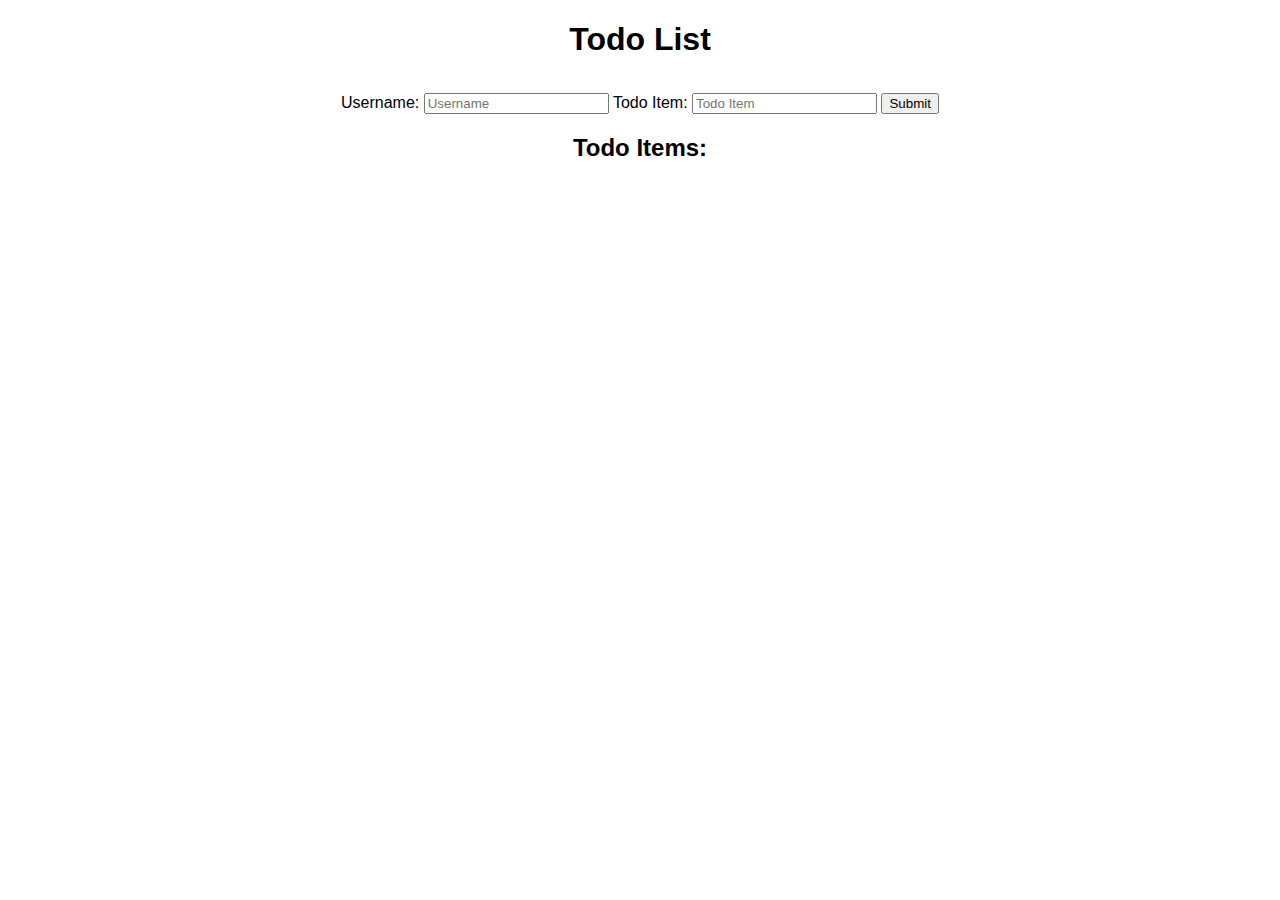
<file: 4-todo_list_dom/index.html>
<!DOCTYPE html>
<html lang="en">
<head>
    <meta charset="UTF-8">
    <meta name="viewport" content="width=device-width, initial-scale=1.0">
    <title>Todo List Project</title>
    <style>
        body {
            font-family: 'Trebuchet MS', 'Lucida Sans Unicode', 'Lucida Grande', 'Lucida Sans', Arial, sans-serif;
            text-align: center;
        }

        button {
            margin-top: 1em;
        }

        ul li {
            width: 70%;
            padding: 10px;
            margin-top: 3px;
            list-style: none;
            text-align: center;
            border: 3px solid lightgrey;
        }

    </style>
</head>
<body>
    <h1>Todo List</h1>
    <form action="/form_submitted" id="todoForm">
        <label for="username">Username: </label>
        <input type="text" name="username" id="username" placeholder="Username">
        <label for="todoItem">Todo Item: </label>
        <input type="text" name="todoItem" id="todoItem" placeholder="Todo Item">
        <button>Submit</button>
    </form>
    

    <h2>Todo Items: </h2>
    <ul id="todos"></ul>

    <script src="todos.js"></script>
</body>
</html>
</file>
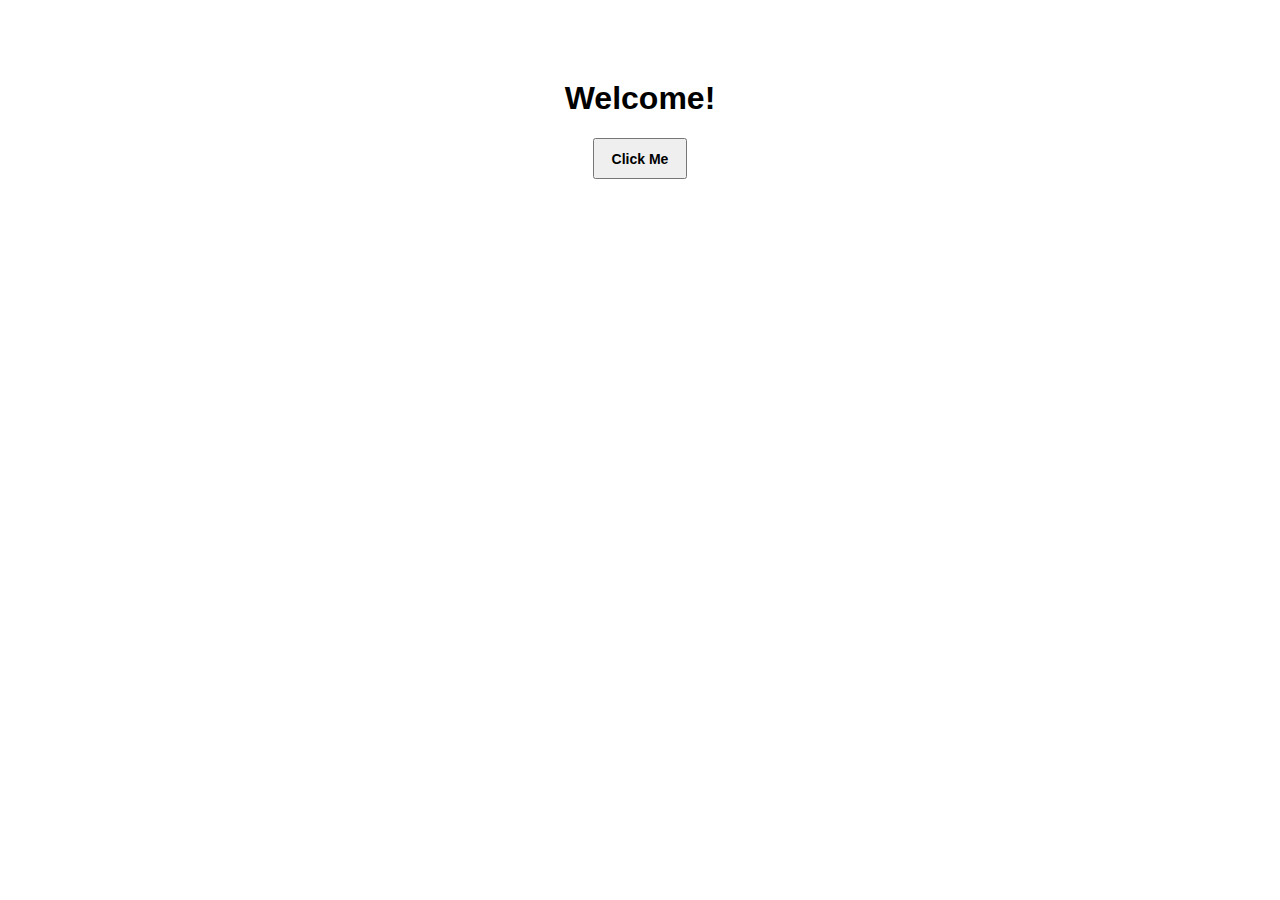
<file: 5-random_colors/index.html>
<!DOCTYPE html>
<html lang="en">
<head>
    <meta charset="UTF-8">
    <meta name="viewport" content="width=device-width, initial-scale=1.0">
    <title>Random Color Project</title>

    <style>
        body {
            font-family: 'Trebuchet MS', 'Lucida Sans Unicode', 'Lucida Grande', 'Lucida Sans', Arial, sans-serif;
            text-align: center;
            margin-top: 5rem;
        }
        button {
            padding: .75em 1.2em;
            font-size: .875em;
            font-weight: bold;
        }
    </style>
</head>
<body>
    <h1>Welcome!</h1>
    <button>Click Me</button>
    <script src="app.js"></script>
</body>
</html>
</file>
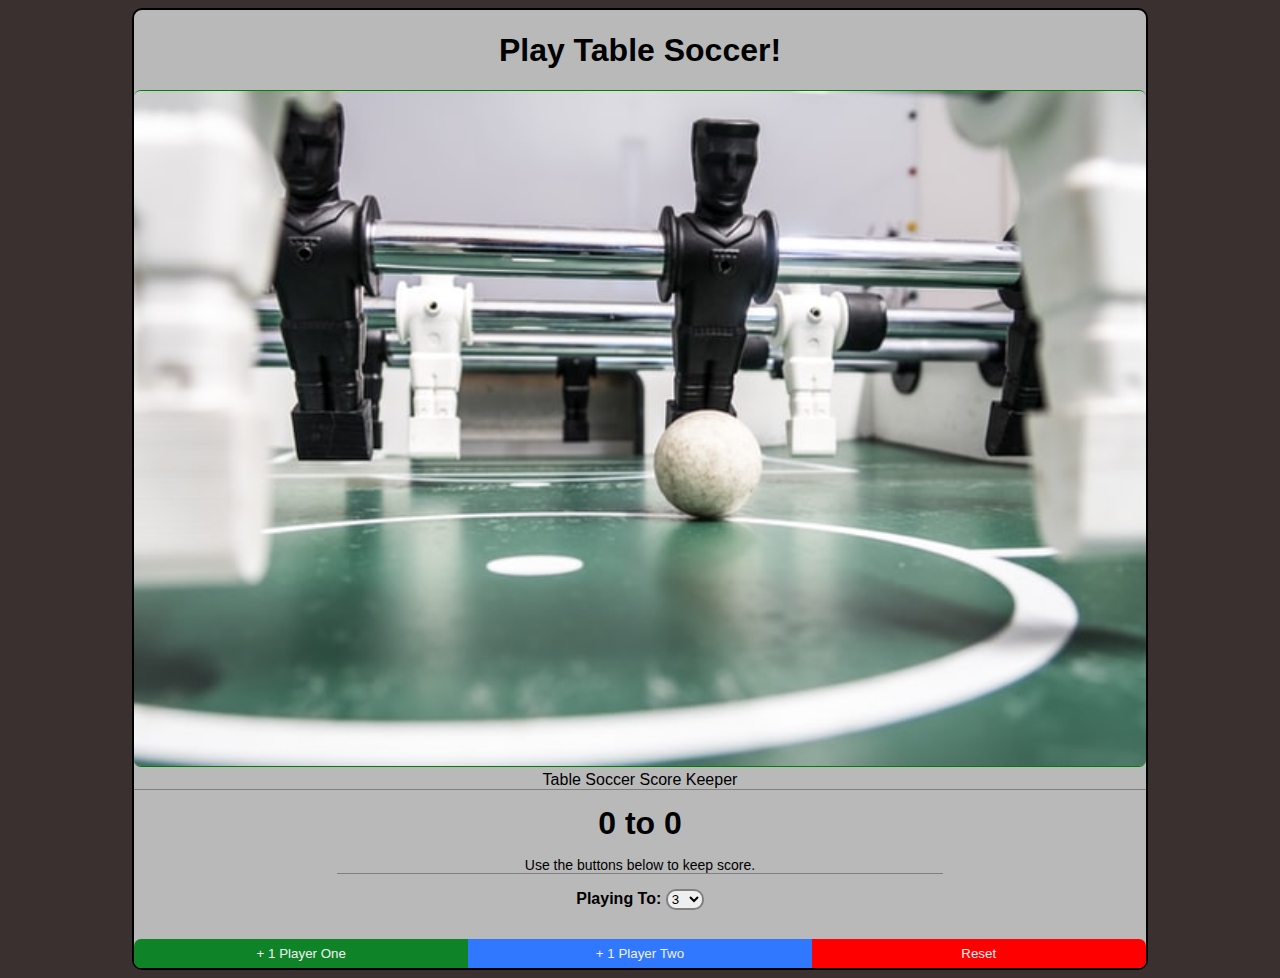
<file: 6-score_keeper/index.html>
<!DOCTYPE html>
<html lang="en">
<head>
    <meta charset="UTF-8">
    <meta http-equiv="X-UA-Compatible" content="IE=edge">
    <meta name="viewport" content="width=device-width, initial-scale=1.0">
    <link rel="stylesheet" href="style.css">
    <title>Score Keeper Project</title>
</head>
<body>
    <section class="card-body">
        <h1>Play Table Soccer!</h1>
        <div class="img" id="img">
            <img src="images/table_soccer.jpg" alt="table soccer" />
        </div>

        <div class="title" id="title">Table Soccer Score Keeper</div>

        <!-- ========== Scoring Section ============ -->
        <section class="score" id="score">
            <h2><span class="player1" id="p1Score">0</span> to <span class="player2" id="p2Score">0</span></h2>
            <p class="explain">Use the buttons below to keep score.</p>
            <p class="playing-select">Playing To: </p>
            <select name="playTimes" id="playTimes" class="playerTimes">
                <option value="3">3</option>
                <option value="5">5</option>
                <option value="7">7</option>
                <option value="9">9</option>
                <option value="11">11</option>
            </select>
        </section>


        <!-- ========== Button Section ============ -->
        <section class="count" id="count">
            <button class="btn one-btn" id="p1Btn">+ 1 Player One</button>
            <button class="btn two-btn" id="p2Btn">+ 1 Player Two</button>
            <button class="btn reset" id="reset">Reset</button>
        </section>
    </section>

    <script src="app.js"></script>
</body>
</html>
</file>
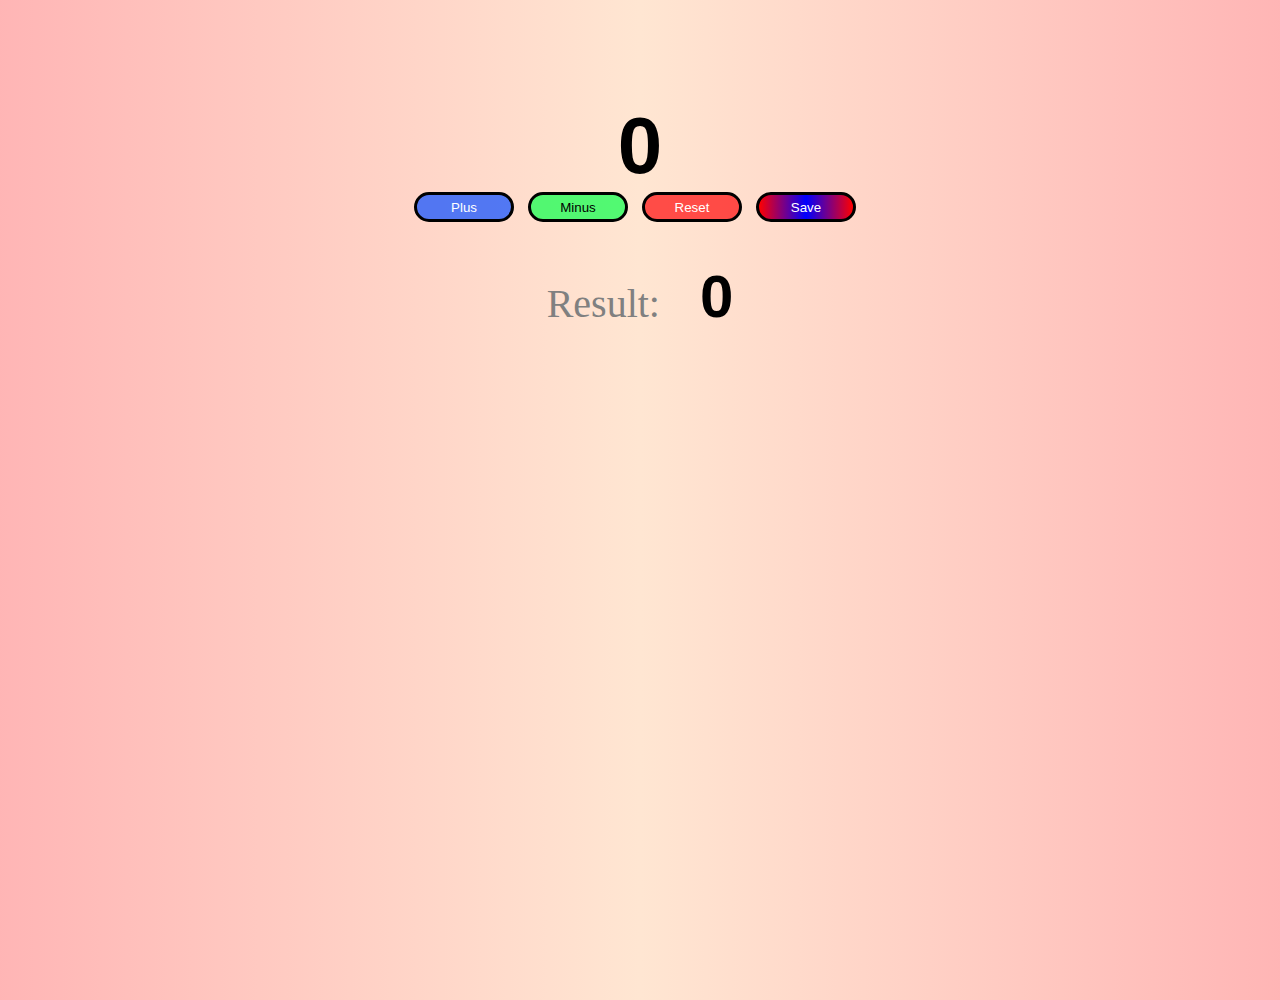
<file: js_counter/index.html>
<!DOCTYPE html>
<html lang="en">
<head>
    <meta charset="UTF-8">
    <meta name="viewport" content="width=device-width, initial-scale=1.0">
    <link rel="stylesheet" href="style.css">
    <title>Document</title>
</head>
<body>
    <h1 id="num">0</h1>

    <button class="btn" id="plus" onclick="increment()">Plus</button>
    <button class="btn" id="minus" onclick="decrement()">Minus</button>
    <button class="btn" id="reset" onclick="reset()">Reset</button>
    <button class="btn save" onclick="save()">Save</button>

    <p class="msg"></p>

    <p id="result">Result: <span id="cresult">0</span></p>
    
    <script src="script.js"></script>
</body>
</html>
</file>
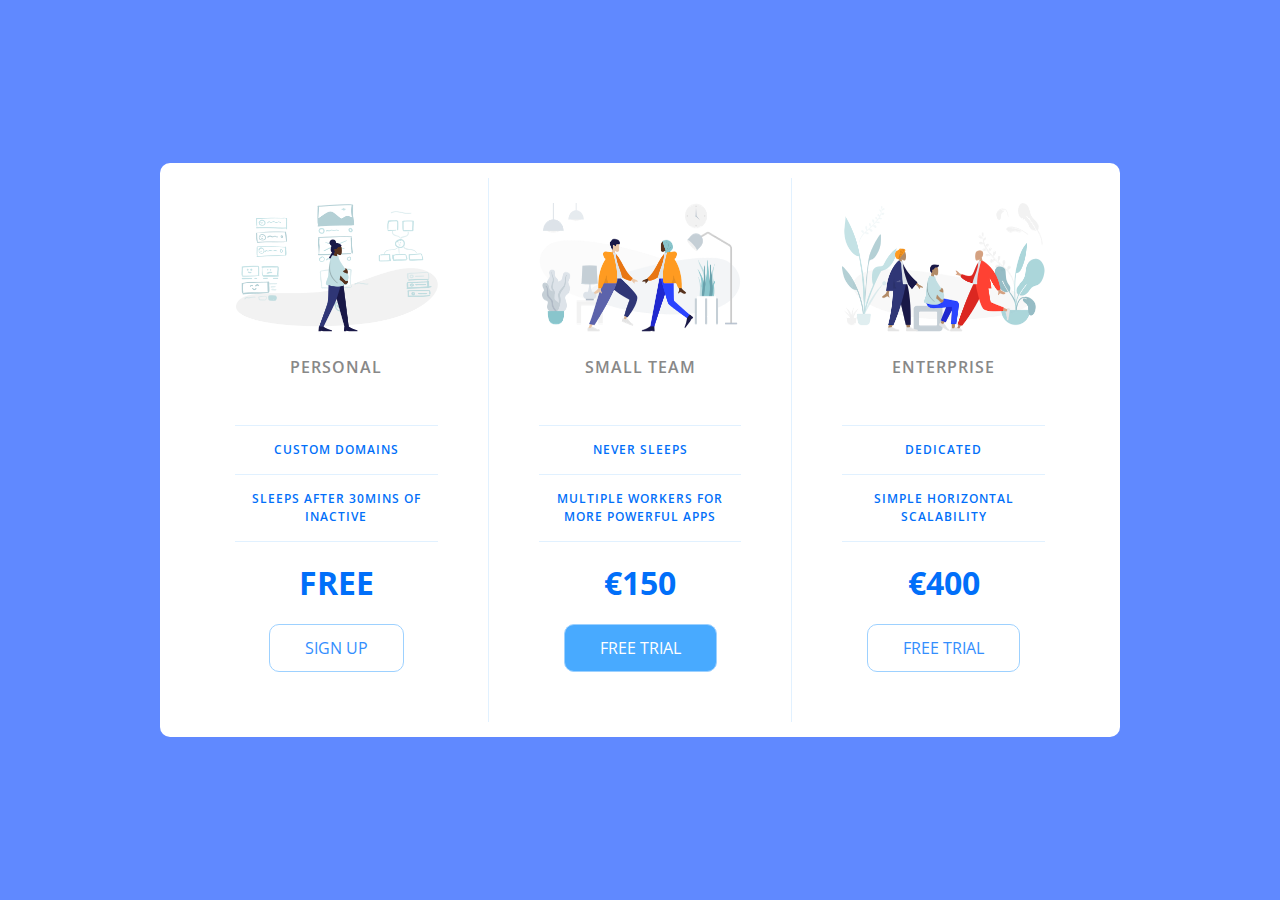
<file: 1-pricing_panel_project/price_panel.html>
<!DOCTYPE html>
<html lang="en">
  <head>
    <meta charset="UTF-8" />
    <meta name="viewport" content="width=device-width, initial-scale=1.0" />
    <link rel="stylesheet" href="styles/price_panel.css" />
    <link
      href="https://fonts.googleapis.com/css2?family=Open+Sans:wght@500&display=swap"
      rel="stylesheet"
    />
    <title>Pricing Panel Project</title>
  </head>
  <body>
    <div class="panel pricing-table">
      <div class="pricing-plan">
        <img src="icons/icon1.png" alt="" class="pricing-img" />
        <h2 class="pricing-header">Personal</h2>
        <ul class="pricing-features">
          <li class="pricing-features-item">Custom Domains</li>
          <li class="pricing-features-item">Sleeps after 30mins of inactive</li>
        </ul>
        <span class="pricing-price">Free</span>
        <a href="#/" class="pricing-button">Sign Up</a>
      </div>

      <div class="pricing-plan">
        <img src="icons/icon2.png" alt="" class="pricing-img" />
        <h2 class="pricing-header">Small team</h2>
        <ul class="pricing-features">
          <li class="pricing-features-item">Never Sleeps</li>
          <li class="pricing-features-item">
            Multiple workers for more powerful apps
          </li>
        </ul>
        <span class="pricing-price">€150</span>
        <a href="#/" class="pricing-button is-featured">Free Trial</a>
      </div>

      <div class="pricing-plan">
        <img src="icons/icon3.png" alt="" class="pricing-img" />
        <h2 class="pricing-header">Enterprise</h2>
        <ul class="pricing-features">
          <li class="pricing-features-item">Dedicated</li>
          <li class="pricing-features-item">Simple horizontal scalability</li>
        </ul>
        <span class="pricing-price">€400</span>
        <a href="#/" class="pricing-button">Free Trial</a>
      </div>
    </div>
  </body>
</html>
</file>
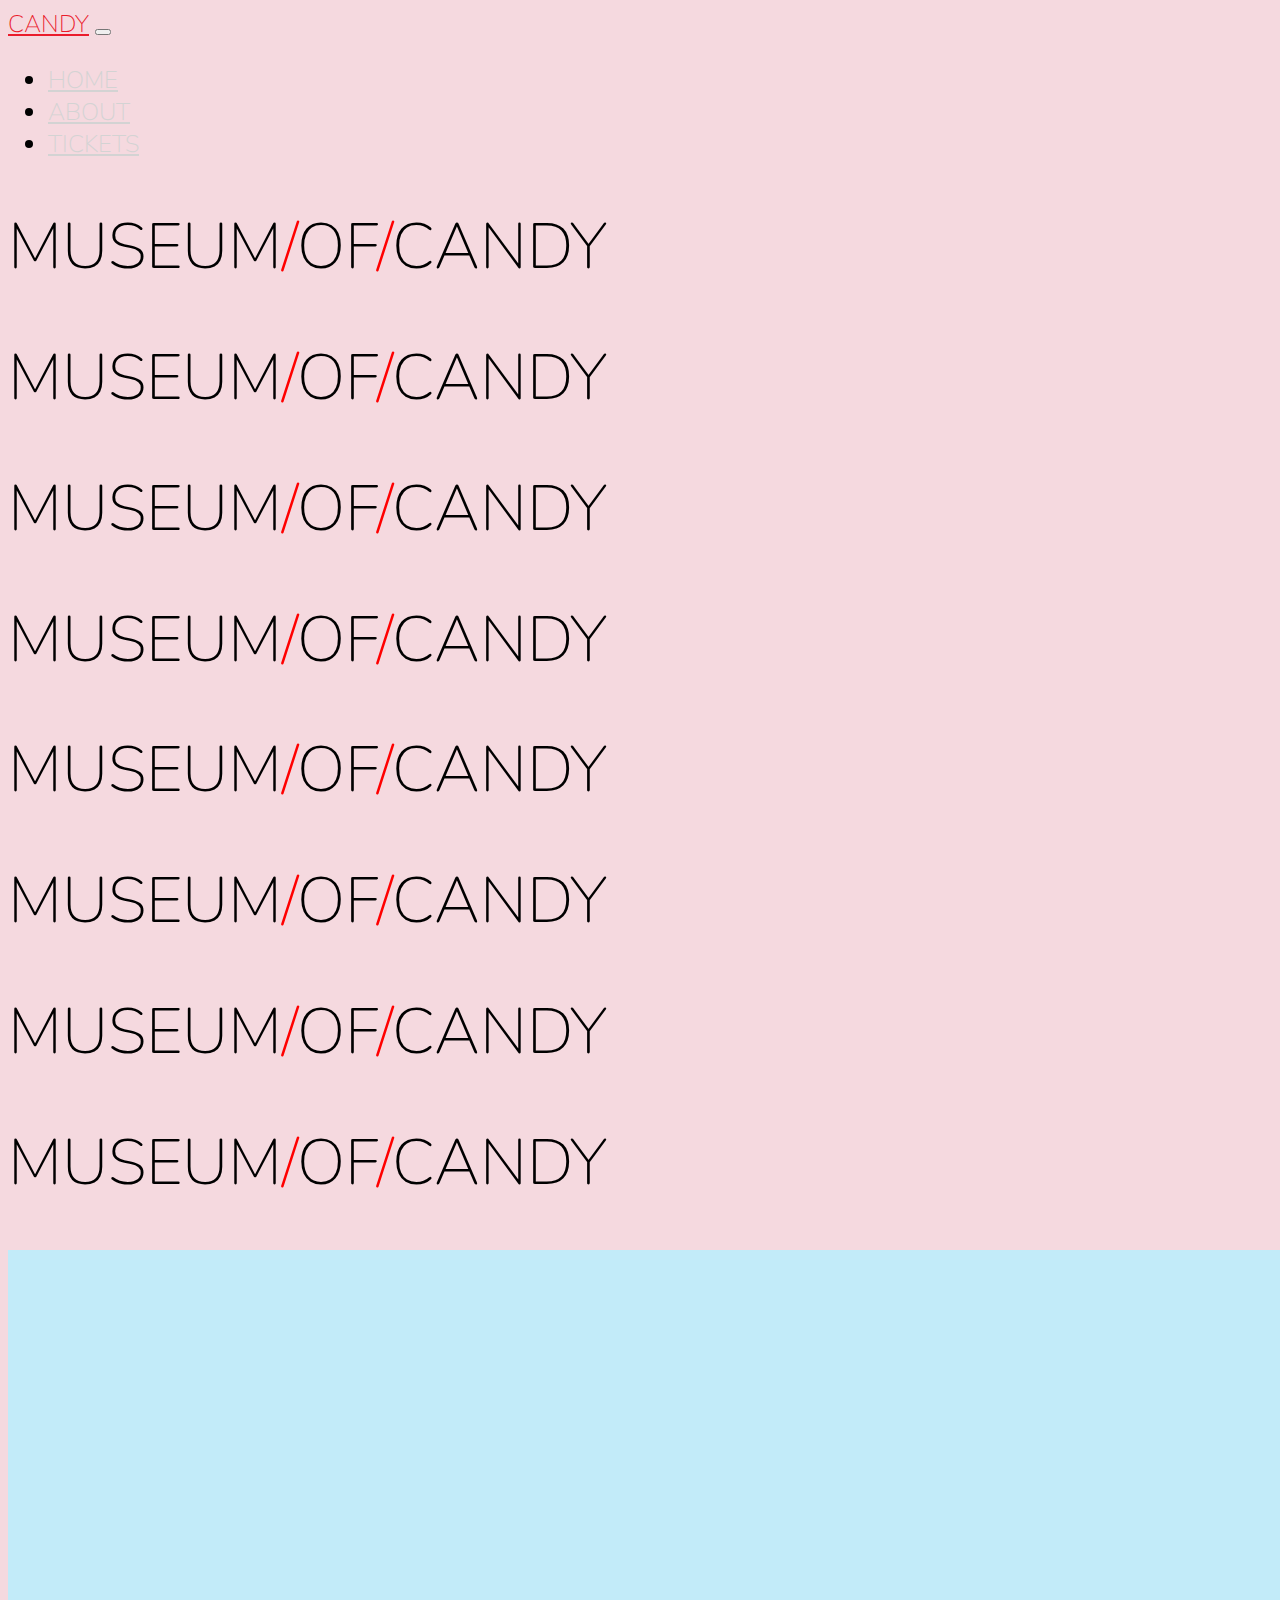
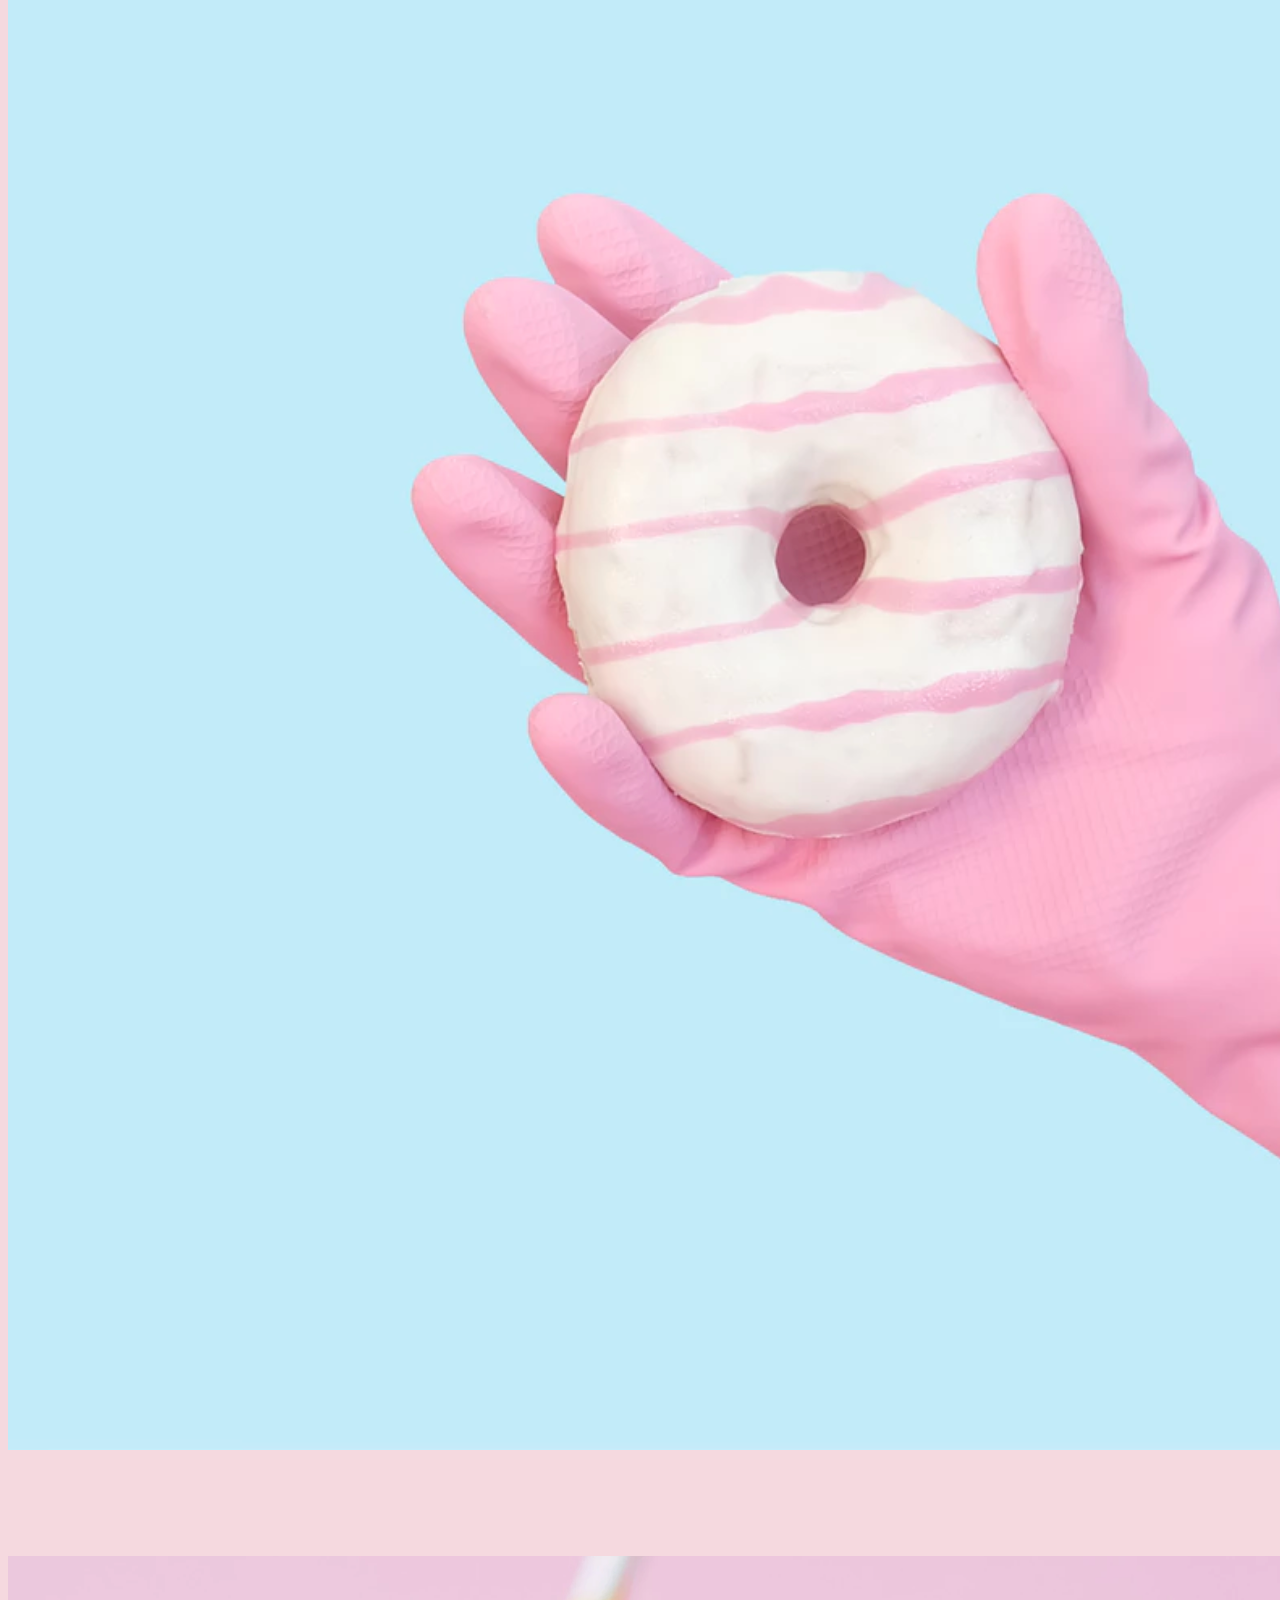
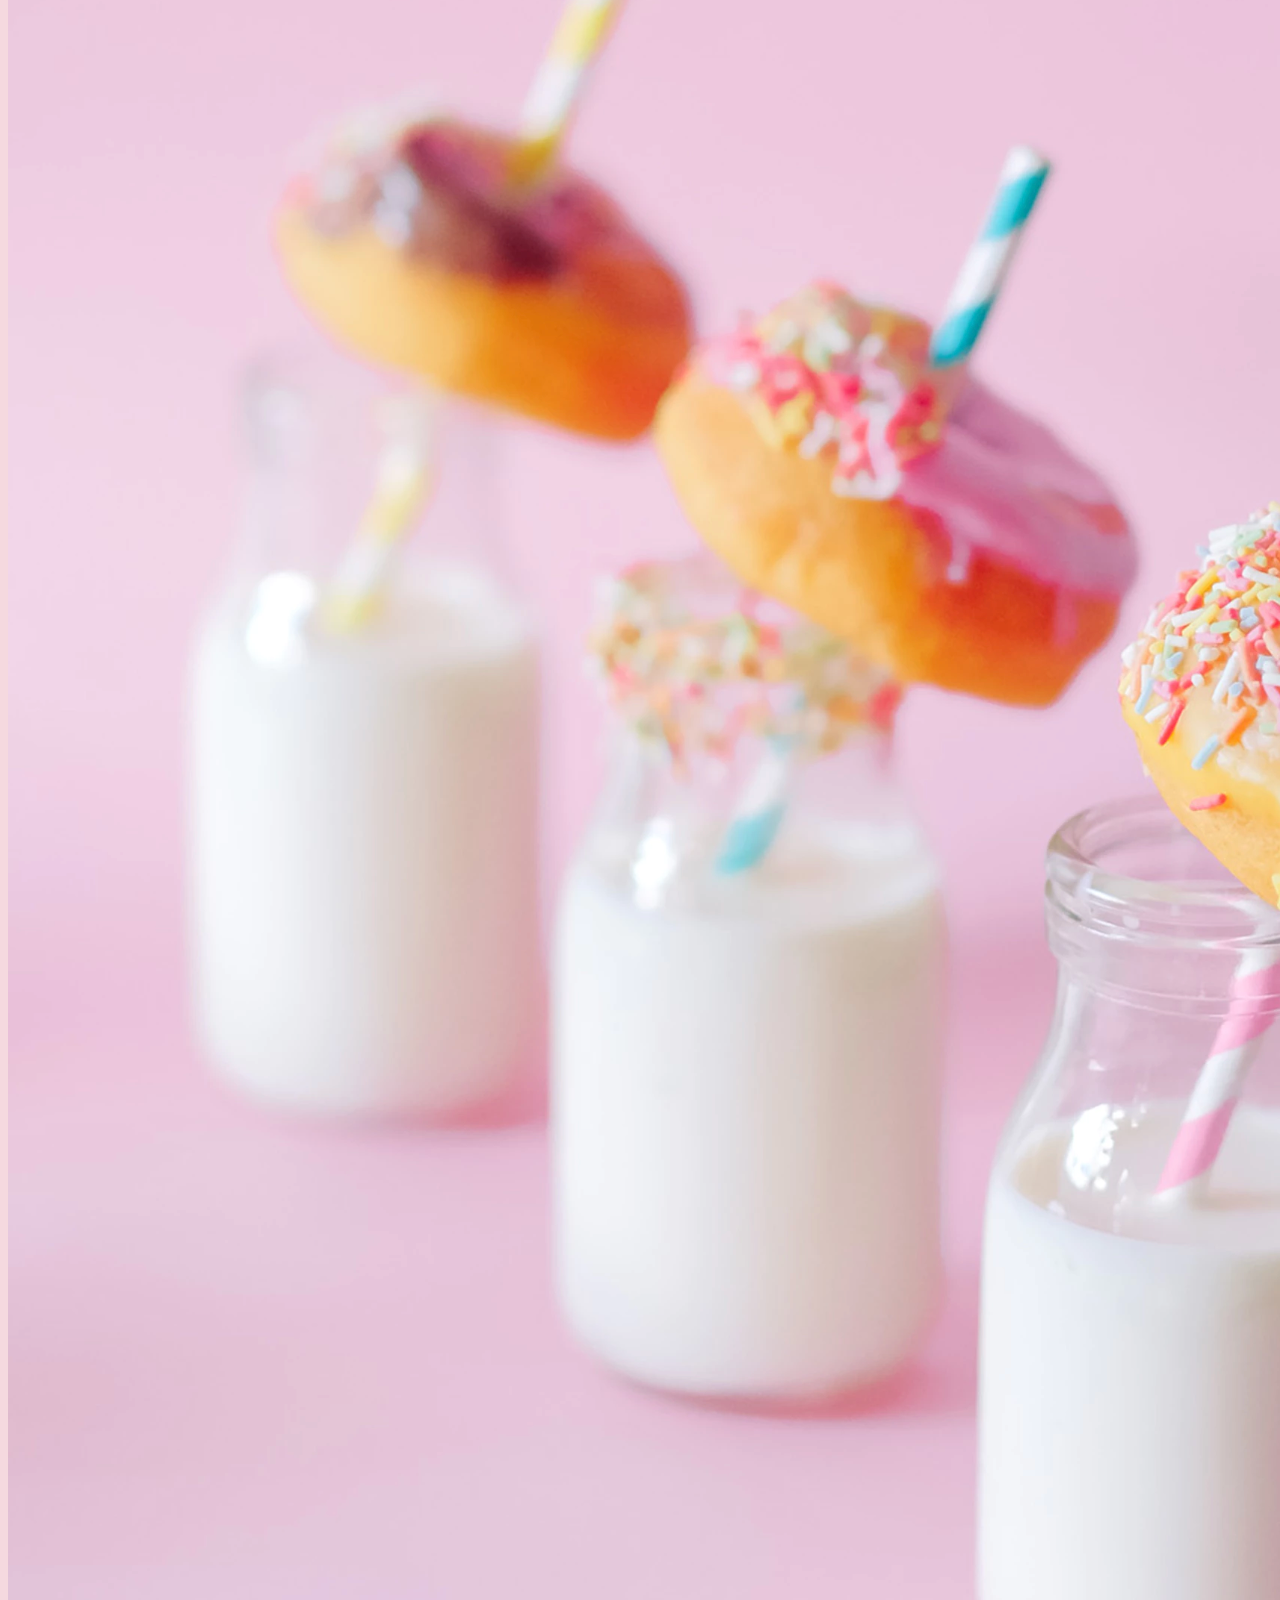
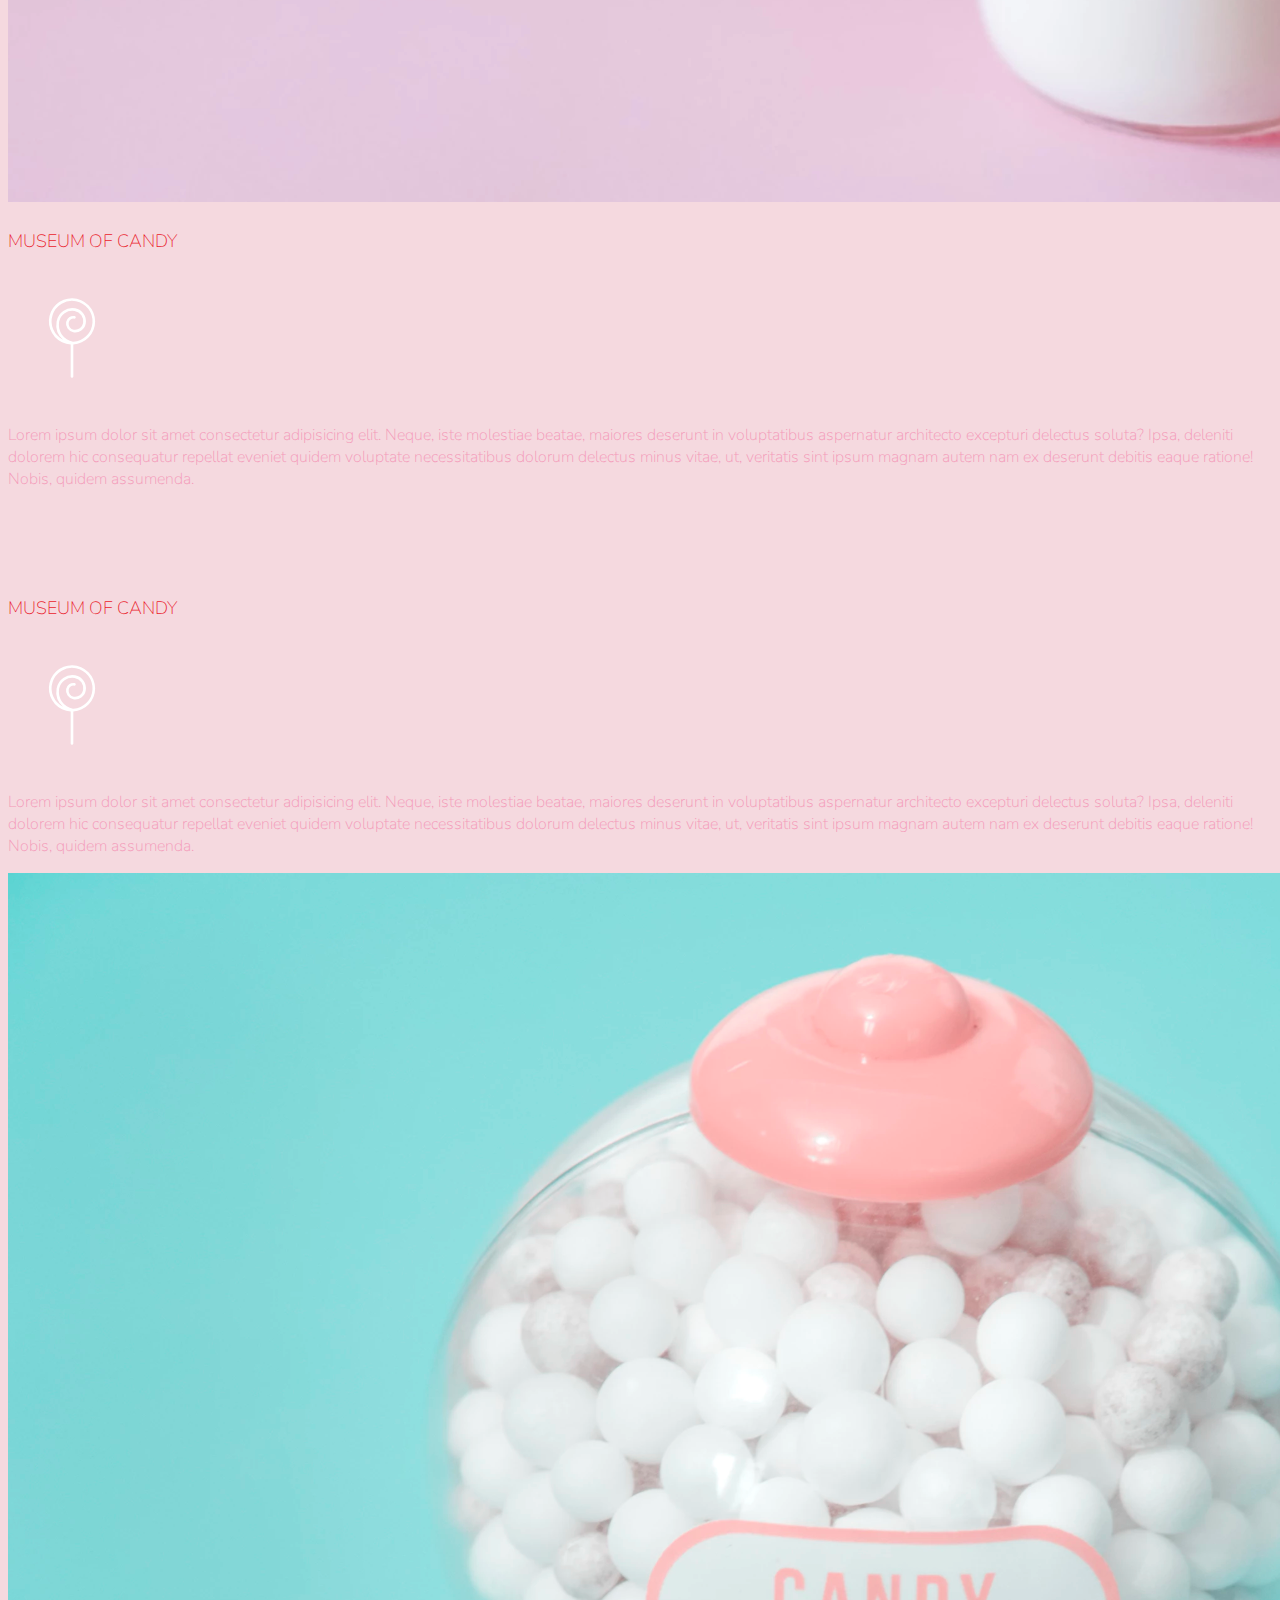
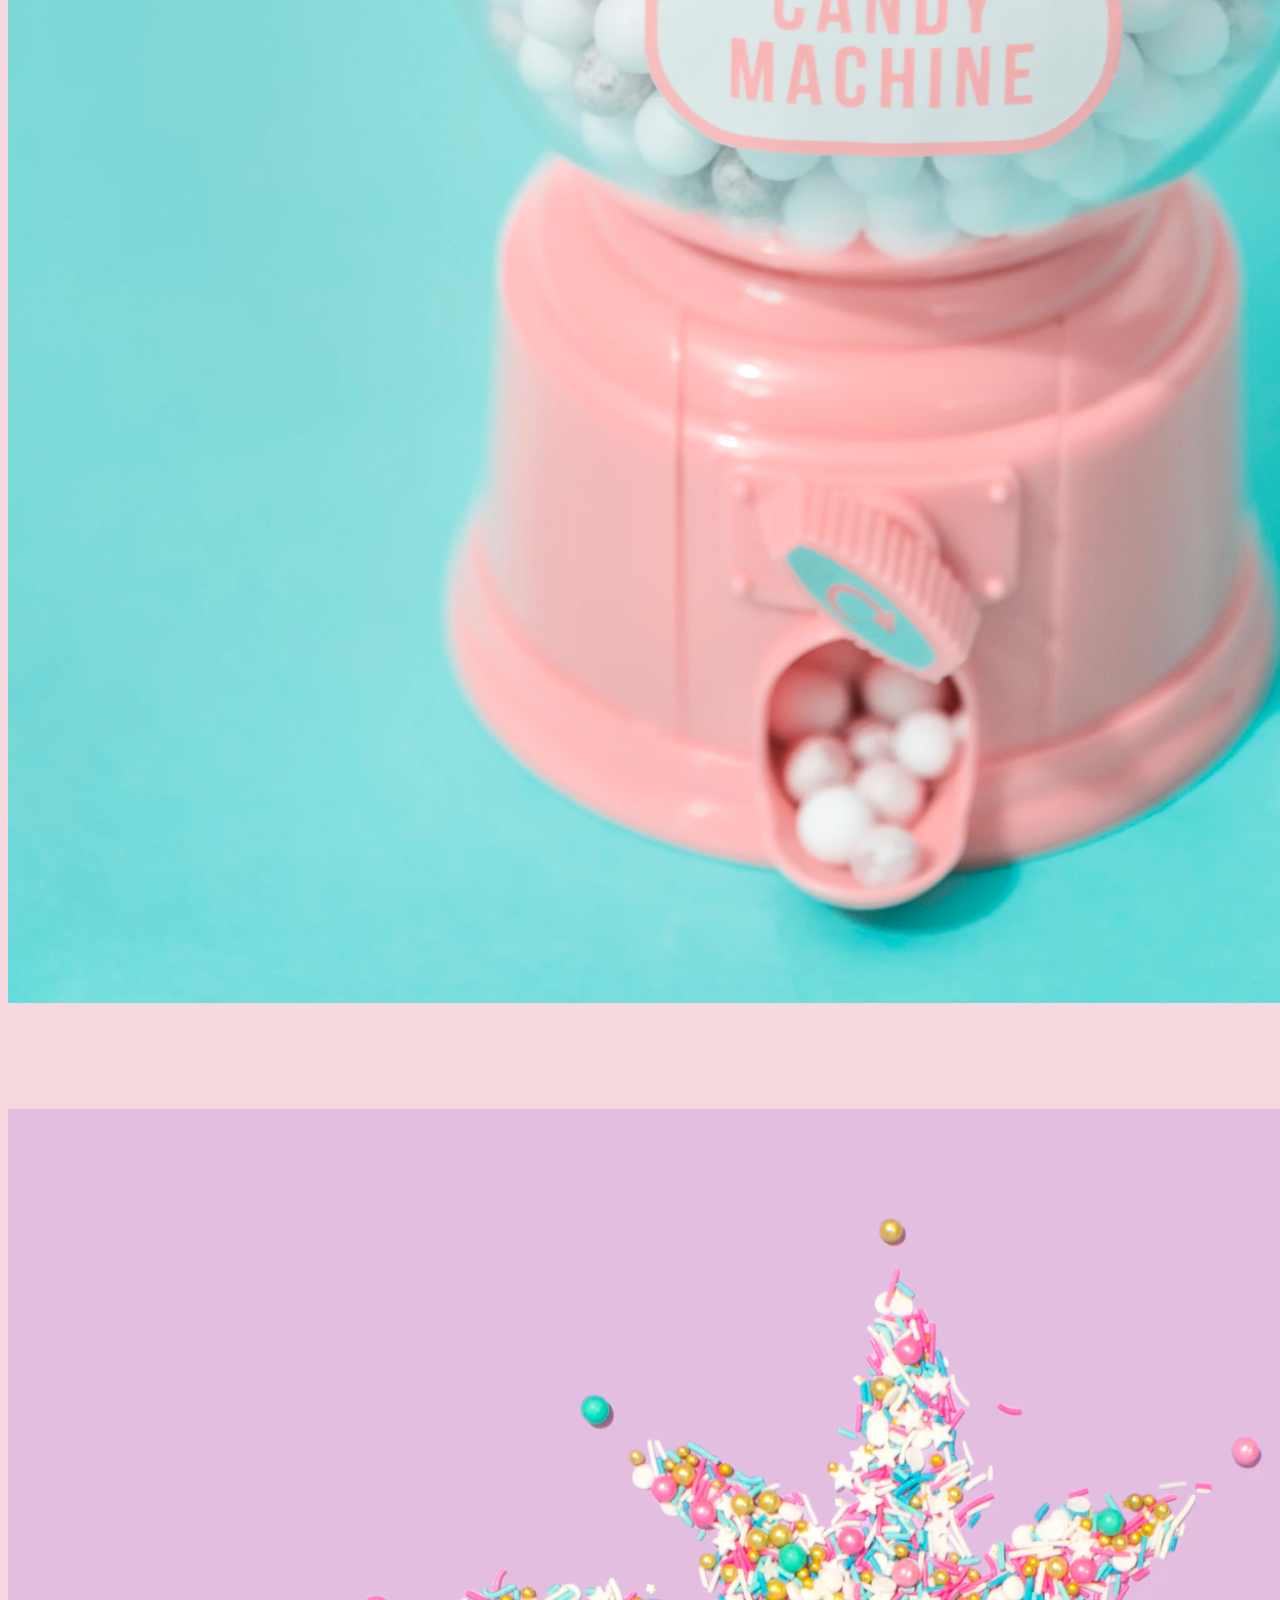
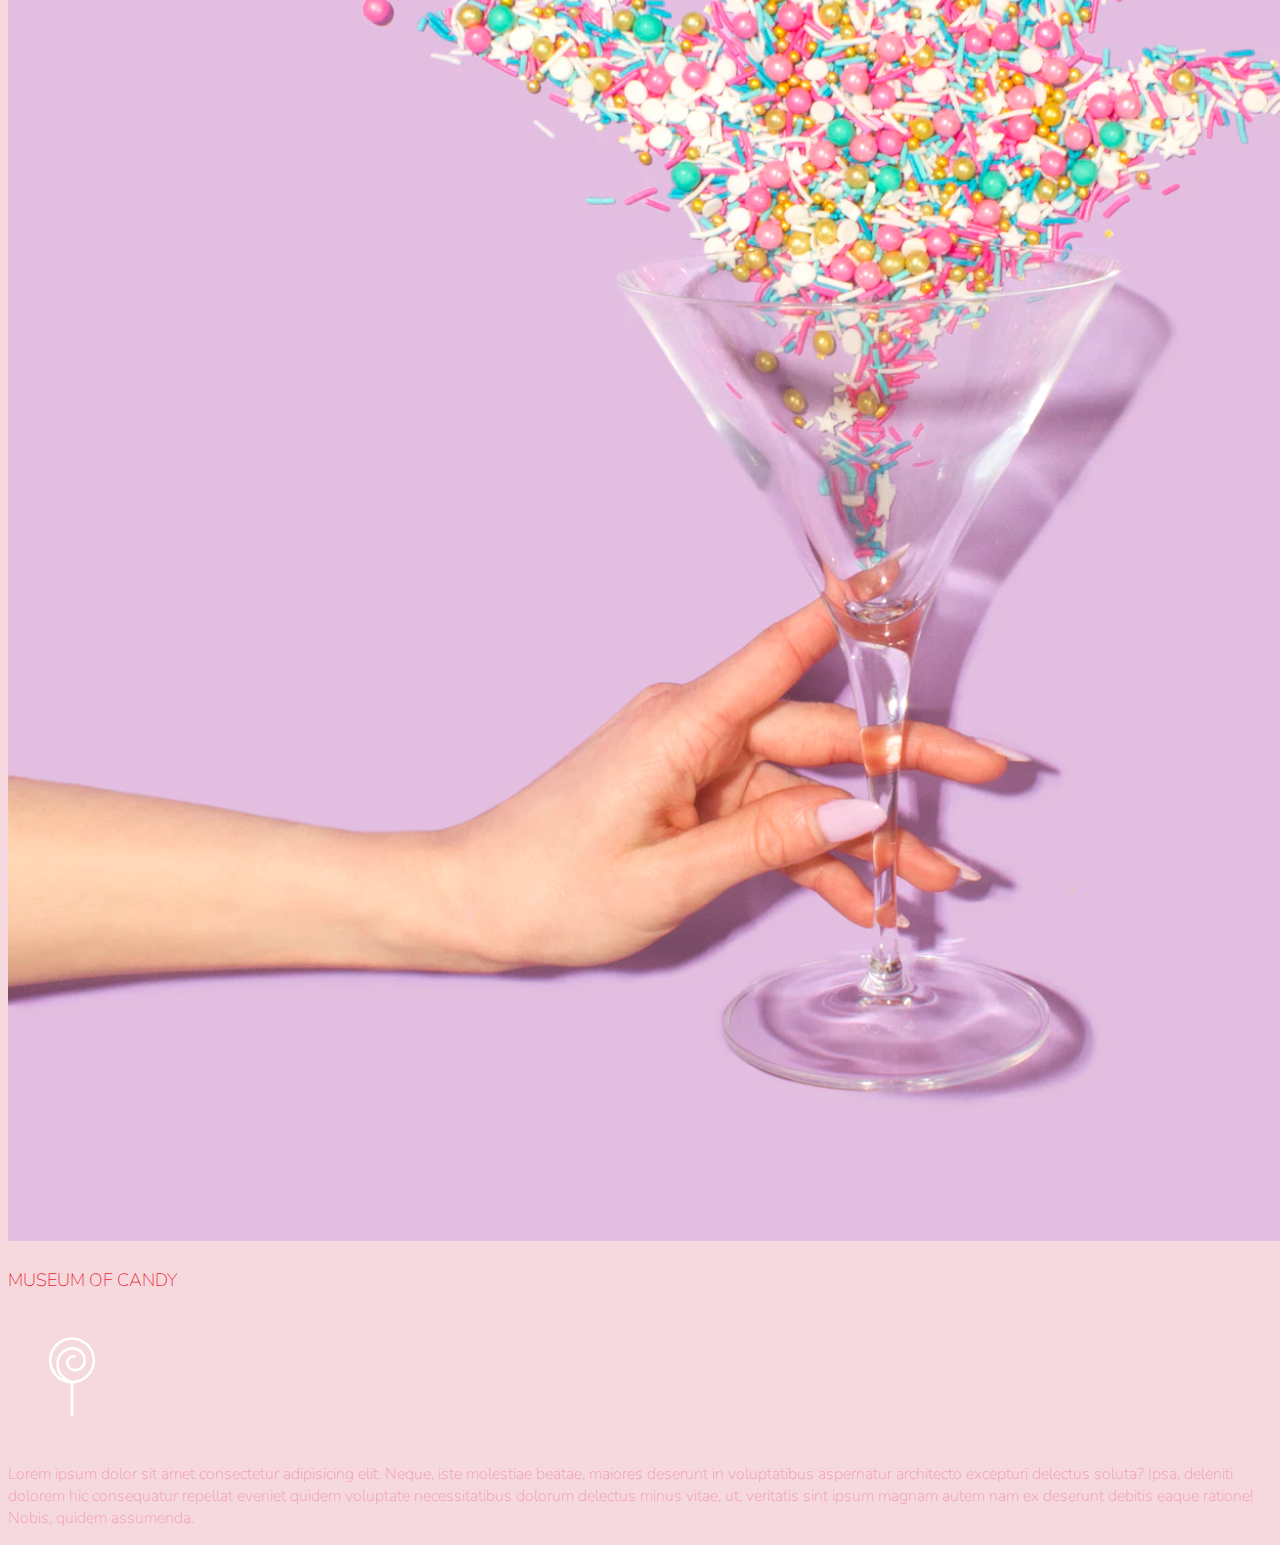
<file: 2-candy_museum/candy_museum.html>
<!DOCTYPE html>
<html lang="en">
  <head>
    <meta charset="UTF-8" />
    <meta name="viewport" content="width=device-width, initial-scale=1.0" />
    <!-- Google Font: Nunito -->
    <link
      href="https://fonts.googleapis.com/css2?family=Nunito:wght@200;300;400;700&display=swap"
      rel="stylesheet"
    />
    <!-- Bootstrap CSS -->
    <link
      href="https://cdn.jsdelivr.net/npm/bootstrap@5.1.3/dist/css/bootstrap.min.css"
      rel="stylesheet"
      integrity="sha384-1BmE4kWBq78iYhFldvKuhfTAU6auU8tT94WrHftjDbrCEXSU1oBoqyl2QvZ6jIW3"
      crossorigin="anonymous"
    />
    <!-- Custom CSS -->
    <link rel="stylesheet" href="candy_museum.css" />
    <title>Museum of Candy</title>
  </head>
  <body>
    <nav
      id="mainNavbar"
      class="navbar navbar-expand-md navbar-light bg-light py-0 fixed-top"
    >
      <div class="container-fluid">
        <a class="navbar-brand" href="#">CANDY</a>
        <button
          class="navbar-toggler"
          type="button"
          data-bs-toggle="collapse"
          data-bs-target="#navLinks"
          aria-controls="navbarNav"
          aria-expanded="false"
          aria-label="Toggle navigation"
        >
          <span class="navbar-toggler-icon"></span>
        </button>
        <div class="collapse navbar-collapse" id="navLinks">
          <ul class="navbar-nav">
            <li class="nav-item">
              <a class="nav-link" href="#">HOME</a>
            </li>
            <li class="nav-item">
              <a class="nav-link" href="#">ABOUT</a>
            </li>
            <li class="nav-item">
              <a class="nav-link" href="#">TICKETS</a>
            </li>
          </ul>
        </div>
      </div>
    </nav>

    <section class="container-fluid px-0">
      <div class="row align-items-center">
        <div class="col-lg-6">
          <div
            id="headingGroup"
            class="text-white text-center d-none d-lg-block mt-5"
          >
            <h1>MUSEUM<span>/</span>OF<span>/</span>CANDY</h1>
            <h1>MUSEUM<span>/</span>OF<span>/</span>CANDY</h1>
            <h1>MUSEUM<span>/</span>OF<span>/</span>CANDY</h1>
            <h1>MUSEUM<span>/</span>OF<span>/</span>CANDY</h1>
            <h1>MUSEUM<span>/</span>OF<span>/</span>CANDY</h1>
            <h1>MUSEUM<span>/</span>OF<span>/</span>CANDY</h1>
            <h1>MUSEUM<span>/</span>OF<span>/</span>CANDY</h1>
            <h1>MUSEUM<span>/</span>OF<span>/</span>CANDY</h1>
          </div>
        </div>
        <div class="col-lg-6">
          <img class="img-fluid" src="imgs/hand2.png" alt="hand_candy" />
        </div>
      </div>
    </section>

    <section class="container-fluid px-0">
      <div class="row align-items-center content">
        <div class="col-md-6 order-2 order-md-1">
          <img class="img-fluid" src="imgs/milk.png" alt="" />
        </div>
        <div class="col-md-6 text-center order-1 order-md-2">
          <div class="row justify-content-center">
            <div class="col-10 col-lg-8 section-two mb-5 mb-md-0">
              <h2>MUSEUM OF CANDY</h2>
              <img
                class="d-none d-lg-inline"
                src="imgs/lolli_icon.png"
                alt=""
              />
              <p class="lead">
                Lorem ipsum dolor sit amet consectetur adipisicing elit. Neque,
                iste molestiae beatae, maiores deserunt in voluptatibus
                aspernatur architecto excepturi delectus soluta? Ipsa, deleniti
                dolorem hic consequatur repellat eveniet quidem voluptate
                necessitatibus dolorum delectus minus vitae, ut, veritatis sint
                ipsum magnam autem nam ex deserunt debitis eaque ratione! Nobis,
                quidem assumenda.
              </p>
            </div>
          </div>
        </div>
      </div>

      <!-- 2nd row (3rd section) -->
      <div class="row align-items-center content">
        <div class="col-md-6 text-center">
          <div class="row justify-content-center">
            <div class="col-10 col-lg-8 section-two mb-5 mb-md-0">
              <h2>MUSEUM OF CANDY</h2>
              <img
                class="d-none d-lg-inline"
                src="imgs/lolli_icon.png"
                alt=""
              />
              <p class="lead">
                Lorem ipsum dolor sit amet consectetur adipisicing elit. Neque,
                iste molestiae beatae, maiores deserunt in voluptatibus
                aspernatur architecto excepturi delectus soluta? Ipsa, deleniti
                dolorem hic consequatur repellat eveniet quidem voluptate
                necessitatibus dolorum delectus minus vitae, ut, veritatis sint
                ipsum magnam autem nam ex deserunt debitis eaque ratione! Nobis,
                quidem assumenda.
              </p>
            </div>
          </div>
        </div>
        <div class="col-md-6">
          <img class="img-fluid" src="imgs/gumball.png" alt="" />
        </div>
      </div>

      <!-- 3rd row (4th section) -->
      <div class="row align-items-center content">
        <div class="col-md-6 order-2 order-md-1">
          <img class="img-fluid" src="imgs/sprinkles.png" alt="" />
        </div>
        <div class="col-md-6 text-center order-1 order-md-2">
          <div class="row justify-content-center">
            <div class="col-10 col-lg-8 section-two mb-5 mb-md-0">
              <h2>MUSEUM OF CANDY</h2>
              <img
                class="d-none d-lg-inline"
                src="imgs/lolli_icon.png"
                alt=""
              />
              <p class="lead">
                Lorem ipsum dolor sit amet consectetur adipisicing elit. Neque,
                iste molestiae beatae, maiores deserunt in voluptatibus
                aspernatur architecto excepturi delectus soluta? Ipsa, deleniti
                dolorem hic consequatur repellat eveniet quidem voluptate
                necessitatibus dolorum delectus minus vitae, ut, veritatis sint
                ipsum magnam autem nam ex deserunt debitis eaque ratione! Nobis,
                quidem assumenda.
              </p>
            </div>
          </div>
        </div>
      </div>
    </section>

    <!-- Including Bootstrap: Optional JavaScript -->
    <script
      src="https://cdn.jsdelivr.net/npm/@popperjs/core@2.10.2/dist/umd/popper.min.js"
      integrity="sha384-7+zCNj/IqJ95wo16oMtfsKbZ9ccEh31eOz1HGyDuCQ6wgnyJNSYdrPa03rtR1zdB"
      crossorigin="anonymous"
    ></script>
    <script
      src="https://cdn.jsdelivr.net/npm/bootstrap@5.1.3/dist/js/bootstrap.min.js"
      integrity="sha384-QJHtvGhmr9XOIpI6YVutG+2QOK9T+ZnN4kzFN1RtK3zEFEIsxhlmWl5/YESvpZ13"
      crossorigin="anonymous"
    ></script>
  </body>
</html>
</file>
<file: 6-score_keeper/style.css>
/* =================
    Global Setting
================== */
body {
    box-sizing: border-box;
    background-color: #3b3030;
    font-family: 'Trebuchet MS', 'Lucida Sans Unicode', 'Lucida Grande', 'Lucida Sans', Arial, sans-serif;
    display: flex;
    justify-content: center;
    text-align: center;
    align-items: center;
}

.card-body {
    width: 80%;
    background-color: rgb(185, 185, 185);
    border: 2px solid black;
    border-radius: 10px;
}

h1 {
    margin: 0;
    line-height: 2.5em;
}

img {
    width: 100%;
    border-top: 1px solid green;
    border-bottom: 1px solid green;
    border-radius: 7px;
}


/* =================
    Title Section
================== */
.title {
    border-bottom: 1px solid grey;
}


/* =================
    Scoring Section
================== */
section.score {
    margin: 0 0 15px;
    font-weight: 400;
}

section.score > h2 {
    font-size: 2em;
    margin: 15px 0;
}

.explain {
    width: 60%;
    margin: 0 auto;
    font-size: 14px;
    border-bottom: 1px solid grey;
}

.playing-select {
    display: inline-block;
    font-weight: 700;
}

select.playerTimes {
    border: 2px solid grey;
    border-radius: 10px;
}

.winner {
    color: forestGreen;
}

.loser {
    color: salmon;
}

/* =================
    Button Section
================== */
.count {
    display: flex;
    flex-direction: row;
    justify-content: center;
    align-items: center;
}

.btn {
    padding: 7px 18px;
    border: none;
    color: #f1f1f1;
}

.one-btn {
    width: 33%;
    background-color: rgb(15, 131, 40);
    border-radius: 7px 0 0 7px;
}
.one-btn:hover {
    background-color: rgb(10, 88, 27);
}
.one-btn:disabled {
    background-color: rgba(15, 131, 40, 0.5);
}

.two-btn {
    width: 34%;
    background-color: rgb(47, 120, 255);
    align-self: stretch;
}
.two-btn:hover {
    background-color: rgb(32, 83, 179);
}
.two-btn:disabled {
    background-color: rgba(47, 120, 255, 0.5);
}

.reset {
    width: 33%;
    background-color: red;
    align-self: stretch;
    border-radius: 0 7px 7px 0;
}
.reset:hover {
    background-color: rgb(201, 0, 0);
}
</file>
<file: js_counter/style.css>
body {
    margin: 0 auto;
    height: 100vh;
    background-image: linear-gradient(to right, rgba(255, 133, 133, 0.603), rgb(255, 230, 210), rgba(255, 133, 133, 0.603));
    text-align: center;
}

h1 {
    margin-top: 100px;
    margin-bottom: 0;
    font-size: 5rem;
    font-family: 'Lucida Sans', 'Lucida Sans Regular', 'Lucida Grande', 'Lucida Sans Unicode', Geneva, Verdana, sans-serif;
}

.msg {
    font-size: 25px;
    text-transform: uppercase;
}

button {
    width: 100px;
    height: 30px;
    margin-right: 10px;
}

#plus {
    background-color: rgba(25, 86, 255, 0.753);
    color: #fff;
    border: 3px solid #000;
    border-radius: 50px;
    transition: 0.2s ease-in-out;
}

#plus:hover {
    outline: 3px solid #000;
    outline-offset: 3px;
    /* width: 115px;
    height: 40px; */
}

#minus {
    background-color: rgba(25, 255, 82, 0.753);
    color: #000;
    border: 3px solid #000;
    border-radius: 50px;
    transition: 0.2s ease-in-out;
}

#minus:hover {
    outline: 3px solid #000;
    outline-offset: 3px;
    /* width: 115px;
    height: 40px; */
}

#reset {
    background-color: rgba(255, 25, 25, 0.753);
    color: #fff;
    border: 3px solid #000;
    border-radius: 50px;
    transition: 0.2s ease-in-out;
}

#reset:hover {
    outline: 3px solid #000;
    outline-offset: 3px;
    /* width: 115px;
    height: 40px; */
}

.save {
    background-image: linear-gradient(to right, red, blue, red);
    color: #fff;
    border: 3px solid #000;
    border-radius: 50px;
    transition: 0.2s ease-in-out;
}

.save:hover {
    outline: 3px solid #000;
    outline-offset: 3px;
    /* width: 115px;
    height: 40px; */
}

#result {
    font-size: 40px;
    color: gray;
}

#cresult {
    font-family: 'Lucida Sans', 'Lucida Sans Regular', 'Lucida Grande', 'Lucida Sans Unicode', Geneva, Verdana, sans-serif;
    font-size: 60px;
    font-weight: 600;
    color: #000;
    margin-left: 30px;
}
</file>
<file: 2-candy_museum/candy_museum.css>
body {
  background-color: #f5d9df;
  font-family: "Nunito", sans-serif;
}

.section-two h2 {
  color: #ea1c2c;
  font-weight: 100;
  font-size: 2.5rem;
  font-size: 1.125rem;
  line-height: 2;
}

.section-two p {
  color: #f498b8;
  font-weight: 100;
}

.content {
  margin-top: 100px;
}

#mainNavbar {
  font-size: 1.5rem;
  font-weight: 100;
}

#mainNavbar .nav-link {
  color: lightgrey;
}
#mainNavbar .nav-link:hover {
  color: black;
}

#mainNavbar .navbar-brand {
  color: #ea1c2c;
}

#headingGroup span {
  color: red;
}

#headingGroup h1 {
  font-weight: 100;
  font-size: 4rem;
}

@media (max-width: 1200px) {
  #headingGroup h1 {
    font-weight: 100;
    font-size: 3rem;
  }
}
</file>
<file: 1-pricing_panel_project/styles/price_panel.css>
/* =============
    CSS Reset
============== */
* {
  box-sizing: border-box;
  margin: 0;
  padding: 0;
  border: 0;
  font-size: 100%;
  font: inherit;
  vertical-align: baseline;
}

article,
aside,
details,
figcaption,
figure,
footer,
header,
hgroup,
menu,
nav,
section {
  display: block;
}

body {
  line-height: 1;
}

ol,
ul {
  list-style: none;
}

blockquote,
q {
  quotes: none;
}

blockquote::before,
blockquote::after,
q::before,
q::after {
  content: "";
  content: none;
}

table {
  border-collapse: collapse;
  border-spacing: 0;
}

/* =============
    Code Below:
    Global
============== */

html {
  font-family: "Open Sans", sans-serif;
}

body {
  background-color: #6089ff;
  display: flex;
  justify-content: center;
  align-items: center;
  min-height: 100vh;
}

/* =============
    Overall panel
============== */

.panel {
  background-color: #fff;
  border-radius: 10px;
  padding: 15px 25px;
  width: 100%;
  max-width: 960px;
  display: flex;
  flex-direction: column;
  text-align: center;
  text-transform: uppercase;
}

/* =============
    Contents inside the panel
============== */

.pricing-plan {
  border-bottom: 1px solid #e1f1ff;
}

.pricing-plan:last-child {
  border-bottom: none;
}

.pricing-img {
  margin-bottom: 25px;
  max-width: 100%;
}

.pricing-header {
  color: #888;
  font-weight: 600;
  letter-spacing: 1px;
}

.pricing-features {
  margin: 50px 0 25px;
  color: #016ff9;
}

.pricing-features-item {
  font-weight: 600;
  letter-spacing: 1px;
  font-size: 12px;
  line-height: 1.5;
  padding: 15px 0;
  border-top: 1px solid #e1f1ff;
}

.pricing-features-item:last-child {
  border-bottom: 1px solid #e1f1ff;
}

.pricing-price {
  color: #016ff9;
  display: block;
  font-size: 32px;
  font-weight: 700;
}

.pricing-button {
  border: 1px solid #9dd1ff;
  border-radius: 10px;
  color: #348efe;
  display: inline-block;
  padding: 15px 35px;
  text-decoration: none;
  margin: 25px 0;
  transition: background-color 200ms ease-in-out;
}

.pricing-button:hover,
.pricing-button:focus {
  background-color: #e1f1ff;
}

.pricing-button.is-featured {
  background-color: #48aaff;
  color: #fff;
}

.pricing-button.is-featured:hover,
.pricing-button.is-featured:focus {
  background-color: #269aff;
  color: #fff;
}

@media (min-width: 900px) {
  .panel {
    flex-direction: row;
  }
  .pricing-plan {
    border-bottom: none;
    border-right: 1px solid #e1f1ff;
    padding: 25px 50px;
  }
  .pricing-plan:last-child {
    border-right: none;
  }
}
</file>
